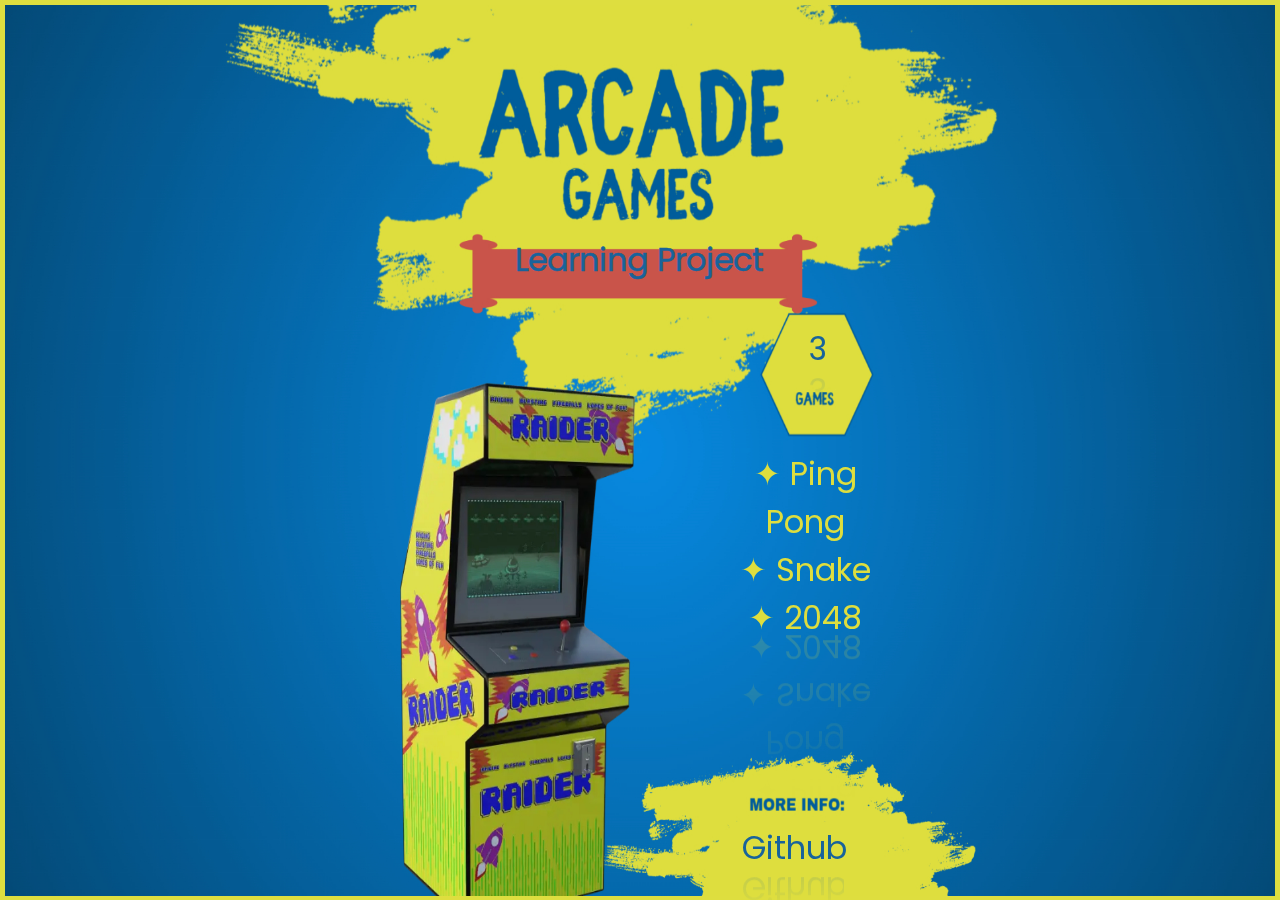
<file: index.html>
<!DOCTYPE html>
<html lang="en">

<head>
    <meta charset="UTF-8" />
    <meta http-equiv="X-UA-Compatible" content="IE=edge" />
    <meta name="viewport" content="width=device-width, initial-scale=1.0" />
    <link rel="stylesheet" href="./style.css" />
    <script type="module" src="./main.js"></script>
    <title>Arcade Games</title>
</head>

<body>
    <div id="main">
        <div class="center-tile ocean-wave">
            <p class="text">Learning Project</p>
            <p class="text">Learning Project</p>
        </div>
        <div class="side-tile jumpy text-color-blue">
            <p class="text" style="--i: 1">3</p>
        </div>
        <div class="links-tile links-position">
            <ul class="text jumpy text-color-yellow">
                <li style="--i: 2">
                    <a href="./table-tennis/index.html">&#10022; Ping Pong</a>
                </li>
                <li style="--i: 3">
                    <a href="./snake/index.html">&#10022; Snake</a>
                </li>
                <li style="--i: 4">
                    <a href="./2048/index.html">&#10022; 2048</a>
                </li>
            </ul>
        </div>
        <div class="info-tile jumpy text-color-blue">
            <p class="text" style="--i: 5">
                <a href="https://github.com/selvalogesh">Github</a>
            </p>
        </div>
    </div>
</body>

</html>
</file>
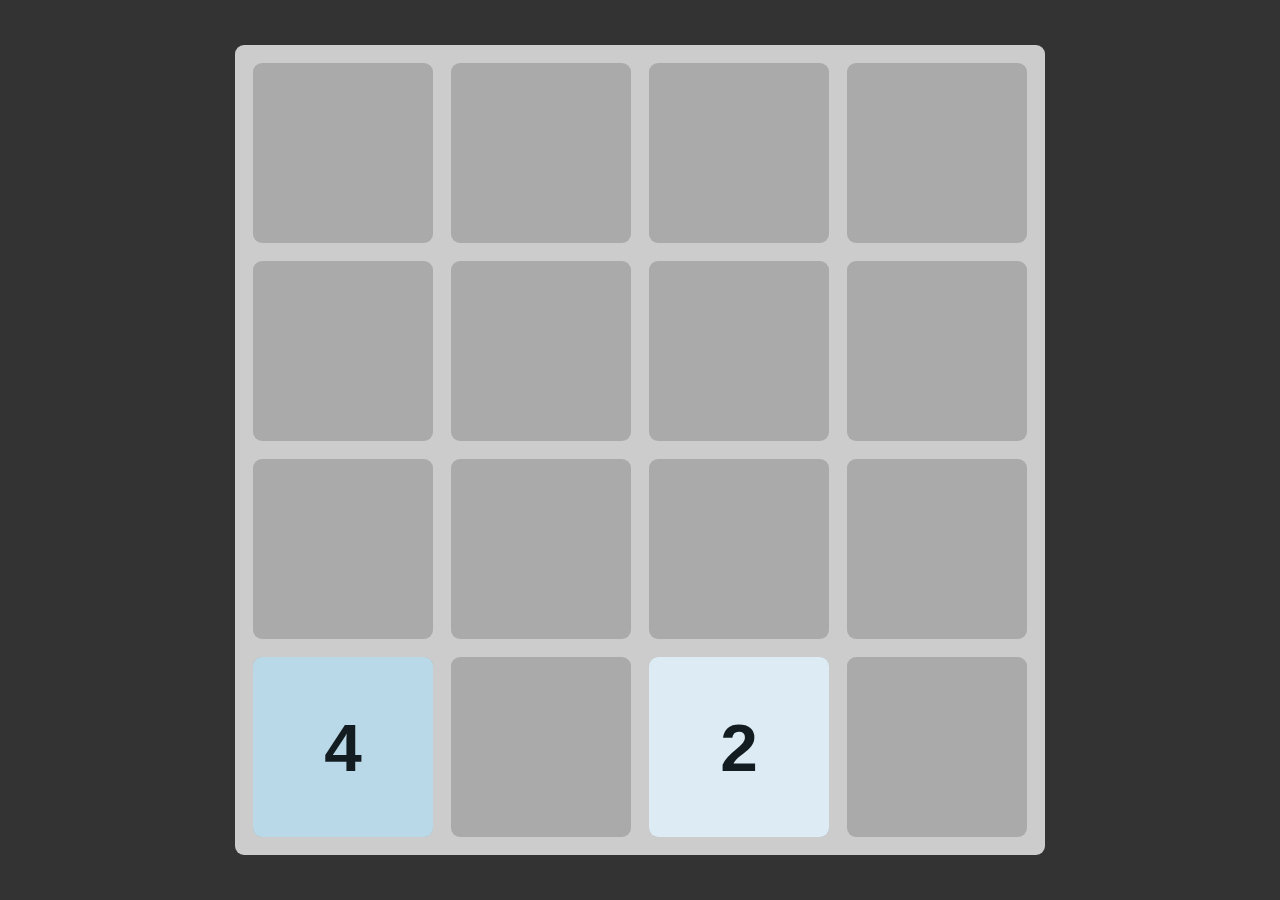
<file: 2048/index.html>
<!DOCTYPE html>
<html lang="en">

<head>
    <meta charset="UTF-8">
    <meta http-equiv="X-UA-Compatible" content="IE=edge">
    <meta name="mobile-web-app-capable" content="yes">
    <meta name="viewport" content="minimal-ui, width=device-width, initial-scale=1, maximum-scale=1, user-scalable=no">
    <link rel="stylesheet" href="style.css">
    <script type="module" defer src="script.js"></script>
    <link rel="shortcut icon" href="public/favicon.ico" />
    <link rel="manifest" href="public/site.webmanifest" />
    <meta name="apple-mobile-web-app-title" content="2048" />
    <link rel="icon" type="image/svg+xml" href="public/favicon.svg" />
    <link rel="icon" type="image/png" href="public/favicon-96x96.png" sizes="96x96" />
    <link rel="apple-touch-icon" sizes="180x180" href="public/apple-touch-icon.png" />
    <title>2048</title>
</head>

<body>
    <div id="game-board"></div>
</body>

</html>
</file>
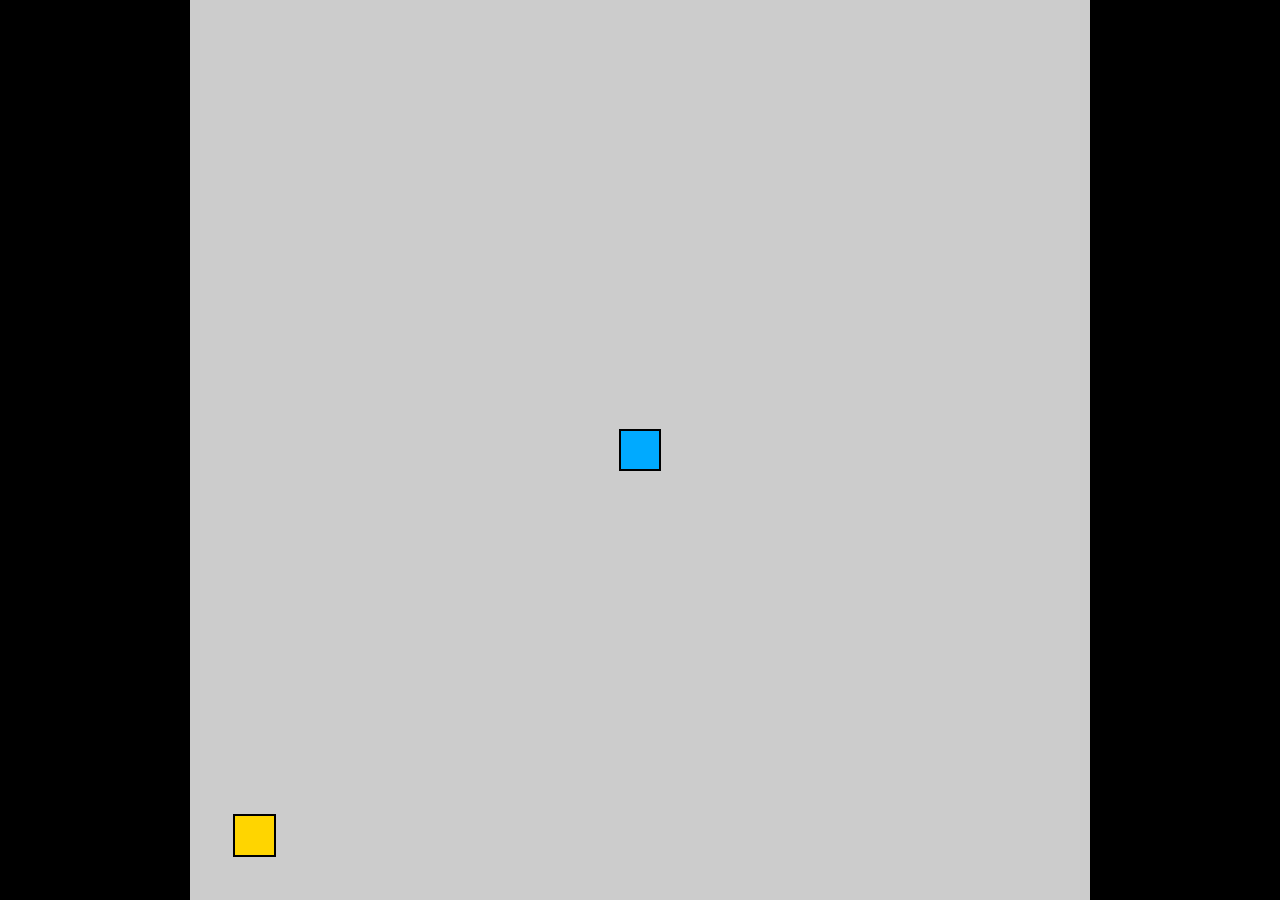
<file: snake/index.html>
<!DOCTYPE html>
<html lang="en">

<head>
    <meta charset="UTF-8">
    <meta http-equiv="X-UA-Compatible" content="IE=edge">
    <meta name="mobile-web-app-capable" content="yes">
    <meta name="viewport" content="minimal-ui, width=device-width, initial-scale=1, maximum-scale=1, user-scalable=no">
    <link rel="stylesheet" href="./style.css">
    <script type="module" src="./main.js"></script>
    <title>Snake</title>
</head>

<body>
    <div id="game-board"></div>
</body>

</html>
</file>
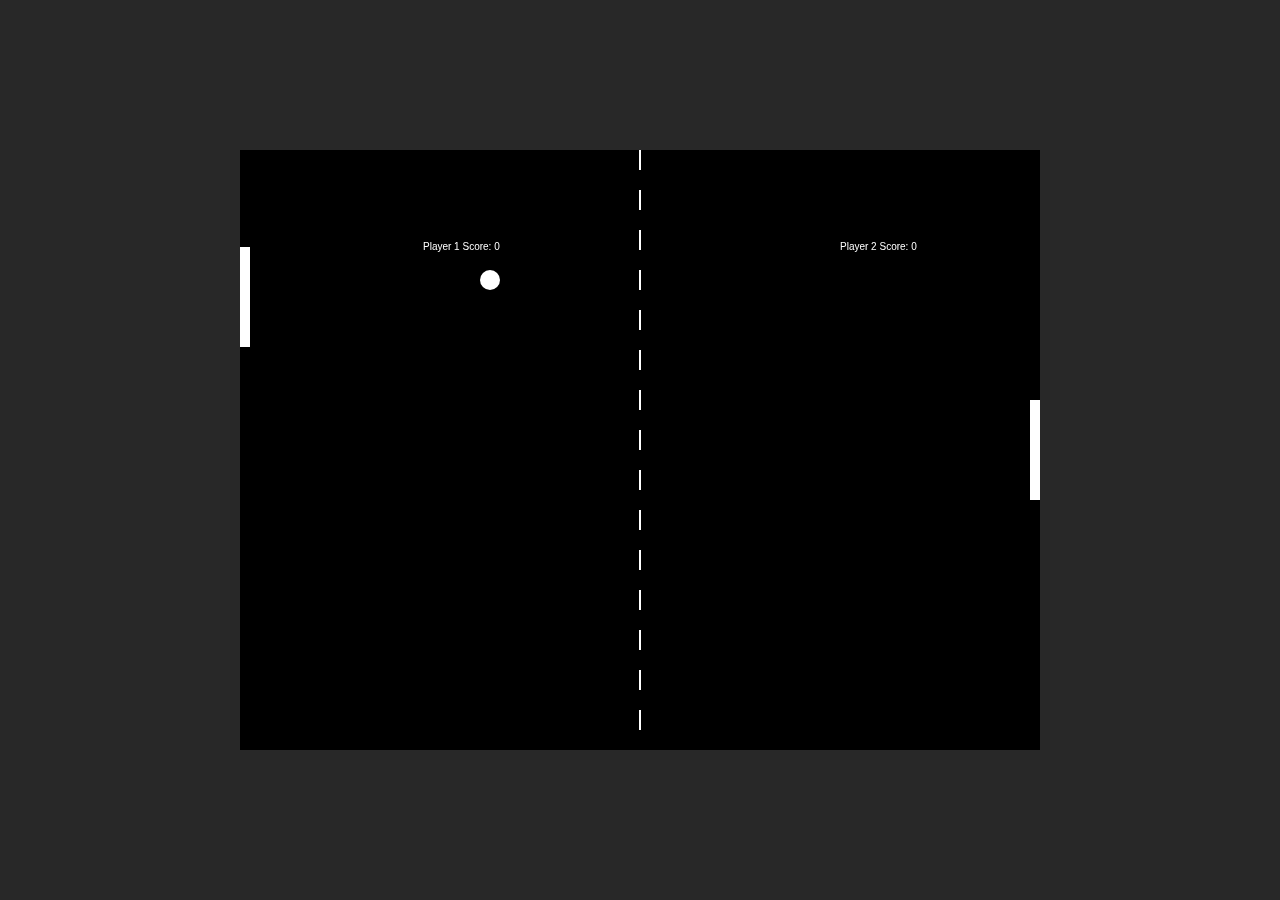
<file: table-tennis/index.html>
<!DOCTYPE html>
<html lang="en">
  <head>
    <meta charset="UTF-8">
    <meta name="viewport" content="width=device-width, initial-scale=1.0">
    <meta http-equiv="X-UA-Compatible" content="ie=edge">
    <title>Table Tennis</title>
    <link rel="stylesheet" href="./style.css">
    <script type="module" src="./main.js"></script>
  </head>
  <body>
      <canvas id="canva" width="800" height="600"></canvas>
  </body>
</html>
</file>
<file: style.css>
@import url("https://fonts.googleapis.com/css?family=Poppins:100,200,300,400,500,600,700,800,900");

a {
    text-decoration: none;
    color: inherit;
}

body {
  height: 100vh;
  width: 100vw;
  display: flex;
  justify-content: center;
  align-items: center;
  margin: 0;
  background-color: hsl(60deg 71% 56%);
}

#main {
  display: grid;
  grid-template-rows: repeat(50, 1fr);
  grid-template-columns: repeat(50, 1fr);
  width: 100%;
  height: 99vh;
  margin: 0px 5px;
  background-repeat: no-repeat;
  background-size: 100% 100%;
  background-image: url("./Arcade-Games-Banner.jpg");
}

.center-tile {
  grid-row-start: 14;
  grid-row-end: 17;
  grid-column-start: 20;
  grid-column-end: 32;
}

.side-tile {
  grid-row-start: 19;
  grid-row-end: 22;
  grid-column-start: 32;
  grid-column-end: 34;
}

.links-tile {
    grid-row-start: 26;
    grid-row-end: 40;
    grid-column-start: 29;
    grid-column-end: 36;
}

.info-tile {
    grid-row-start: 47;
    grid-row-end: 50;
    grid-column-start: 30;
    grid-column-end: 34;
}

.text {
  margin: 0;
  padding: 0;
  width: 100%;
  text-align: center;
  position: absolute;
  display: table;
  font-size: 2em;
  font-family: "Poppins", sans-serif;
}

.text-color-yellow {
    color: #dede3e;
}

.text-color-blue {
    color: #18639b;
}

.links-position {
    position: relative;
}

.jumpy {
  position: relative;
  -webkit-box-reflect: below -2.2vh linear-gradient(transparent, rgba(0, 0, 0, 0.2));
}

.jumpy > * {
  display: inline-block;
  animation: jumpy 1s infinite;
  animation-delay: calc(0.1s * var(--i));
}

@keyframes jumpy {
  0%,
  40%,
  100% {
    transform: translateY(0);
  }

  20% {
    transform: translateY(-2.2vh);
  }
}

.ocean-wave {
    position: relative;
}

.ocean-wave > .text:nth-child(1) {
  color: transparent;
  -webkit-text-stroke: 0.5px #18639b;
}

.ocean-wave > .text:nth-child(2) {
  color: #18639b;
  animation: animate 3s ease-in-out infinite;
}

@keyframes animate {
  0%,
  100% {
    clip-path: polygon(
      0% 45%,
      16% 44%,
      33% 50%,
      54% 60%,
      70% 61%,
      84% 59%,
      100% 52%,
      100% 100%,
      0% 100%
    );
  }

  50% {
    clip-path: polygon(
      0% 60%,
      15% 65%,
      34% 66%,
      51% 62%,
      67% 50%,
      84% 45%,
      100% 46%,
      100% 100%,
      0% 100%
    );
  }
}
</file>
<file: 2048/style.css>
*, *::before, *::after {
    box-sizing: border-box;
    font-family: Arial;
}

body {
    overscroll-behavior-y: contain;
    background-color: #333;
    display: flex;
    justify-content: center;
    align-items: center;
    height: 100vh;
    margin: 0;
    font-size: 7.5vmin;
}

#game-board {
    display: grid;
    grid-template-columns: repeat(var(--grid-size), var(--cell-size));
    grid-template-rows: repeat(var(--grid-size), var(--cell-size));
    background-color: #ccc;
    gap: 2vmin;
    border-radius: 1vmin;
    padding: var(--cell-gap);
    position: relative;
}

.cell {
    background-color: #AAA;
    border-radius: 1vmin;
}

.tile {
    position: absolute;
    display: flex;
    justify-content: center;
    align-items: center;
    width: var(--cell-size);
    height: var(--cell-size);
    background-color: hsl(200, 50%, var(--background-lightness));
    color: hsl(200, 25%, var(--text-lightness));
    border-radius: 1vmin;
    top: calc(var(--y) * (var(--cell-size) + var(--cell-gap)) + var(--cell-gap));
    left: calc(var(--x) * (var(--cell-size) + var(--cell-gap)) + var(--cell-gap));
    font-weight: bold;
    animation: show 200ms ease-in-out;
    transition: 100ms ease-in-out;
}

@keyframes show {
    0% {
        opacity: .5;
        transform: scale(0);
    }
}
</file>
<file: snake/style.css>
body {
    height: 100vh;
    width: 100vw;
    display: flex;
    justify-content: center;
    align-items: center;
    margin: 0;
    background-color: black;
}

#game-board {
    background-color: #ccc;
    width: 100vmin;
    height: 100vmin;
    display: grid;
    grid-template-rows: repeat(21, 1fr);
    grid-template-columns: repeat(21, 1fr);
}

.snake {
    background-color: hsl(200, 100%, 50%);
    border: .25vmin solid black;
}

.food {
    background-color: hsl(50, 100%, 50%);
    border: .25vmin solid black;            
}
</file>
<file: table-tennis/style.css>
body {
    height: 100vh;
    width: 100vw;
    display: flex;
    justify-content: center;
    align-items: center;
    margin: 0;
    background-color: rgb(40, 40, 40);
}
</file>
